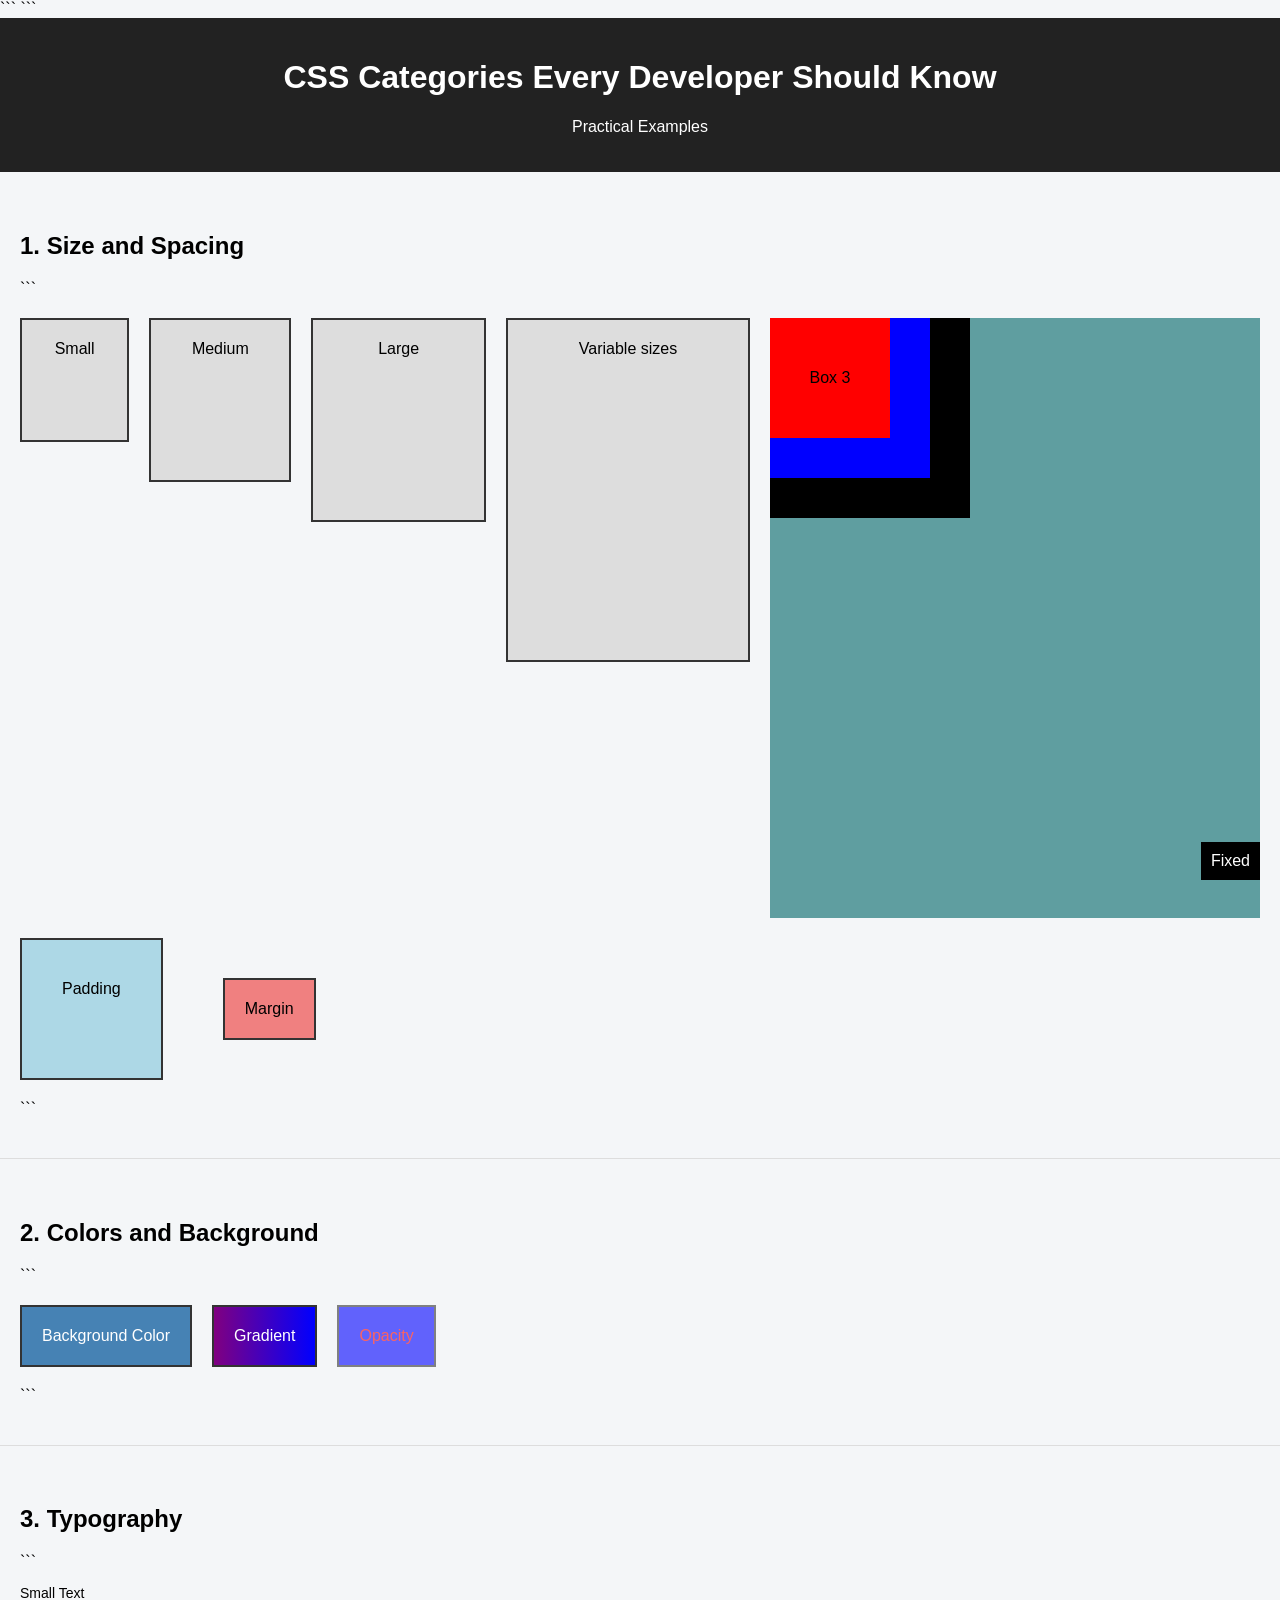
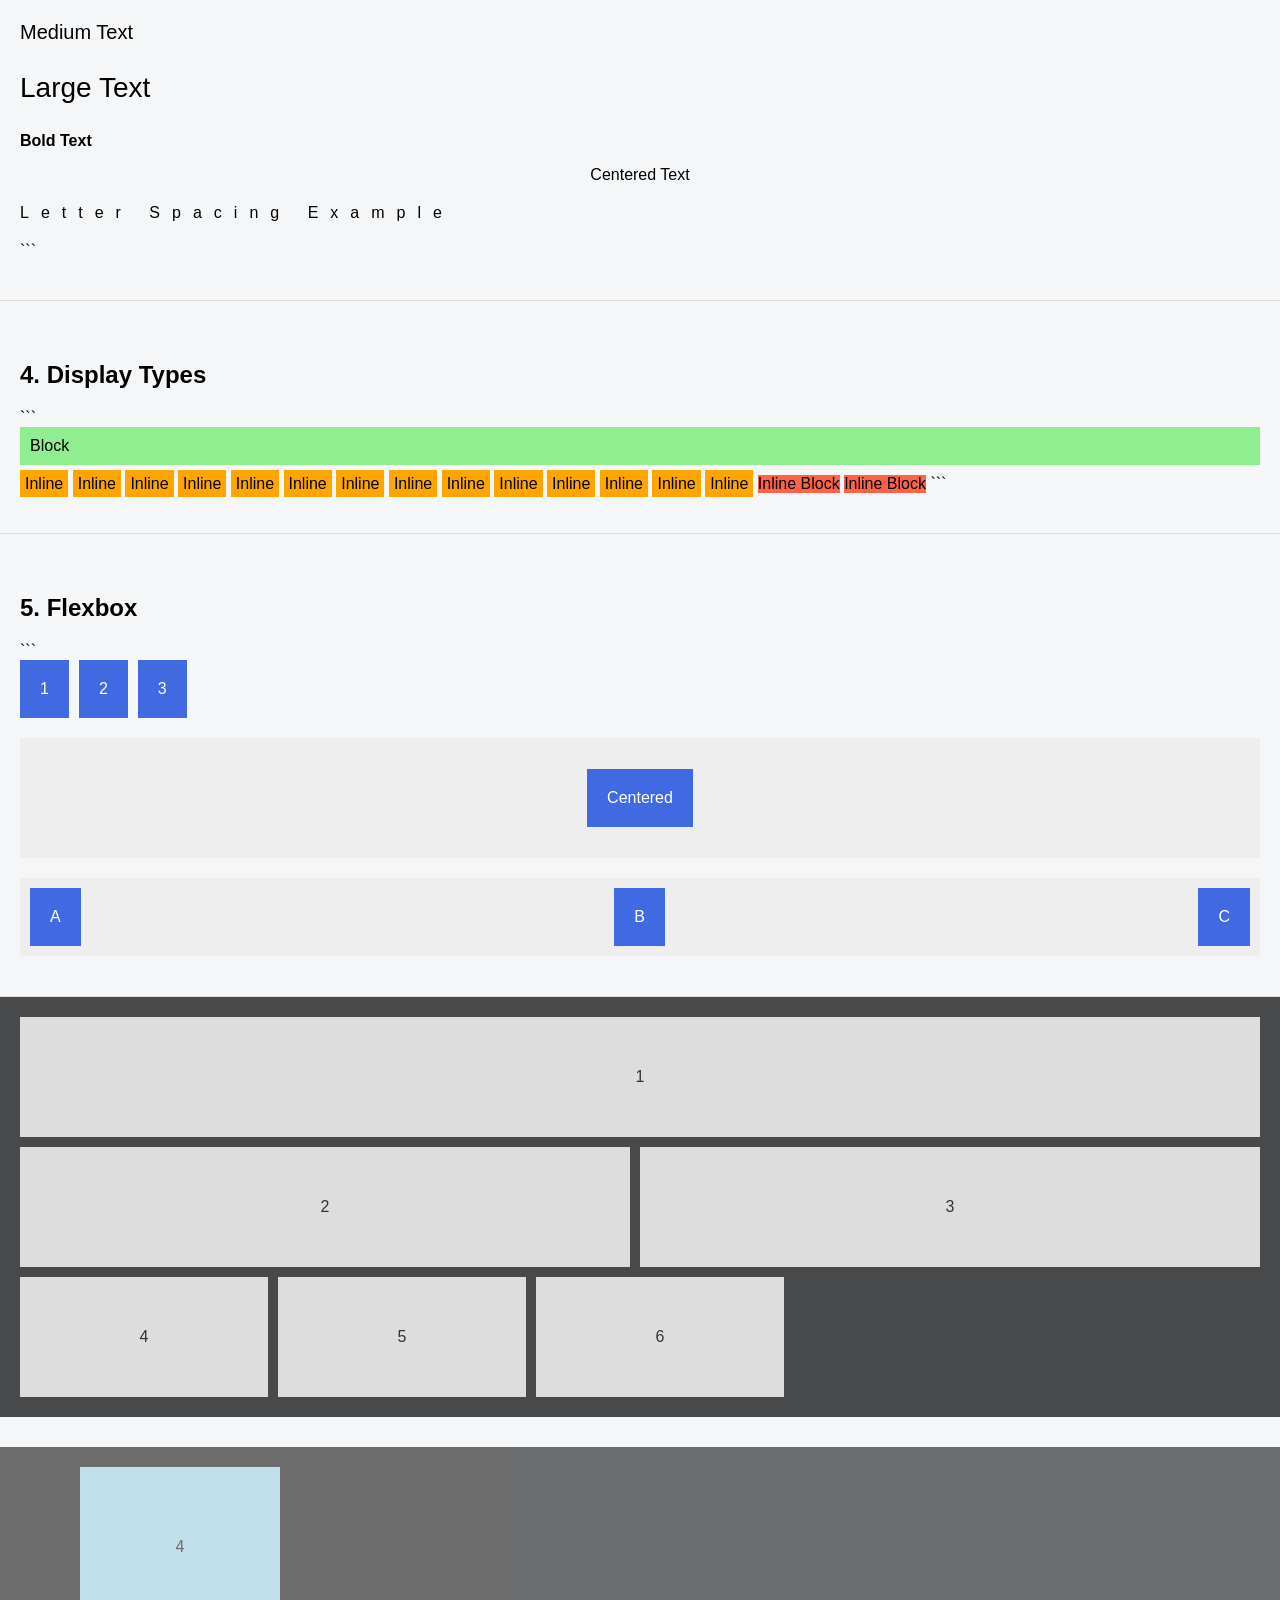
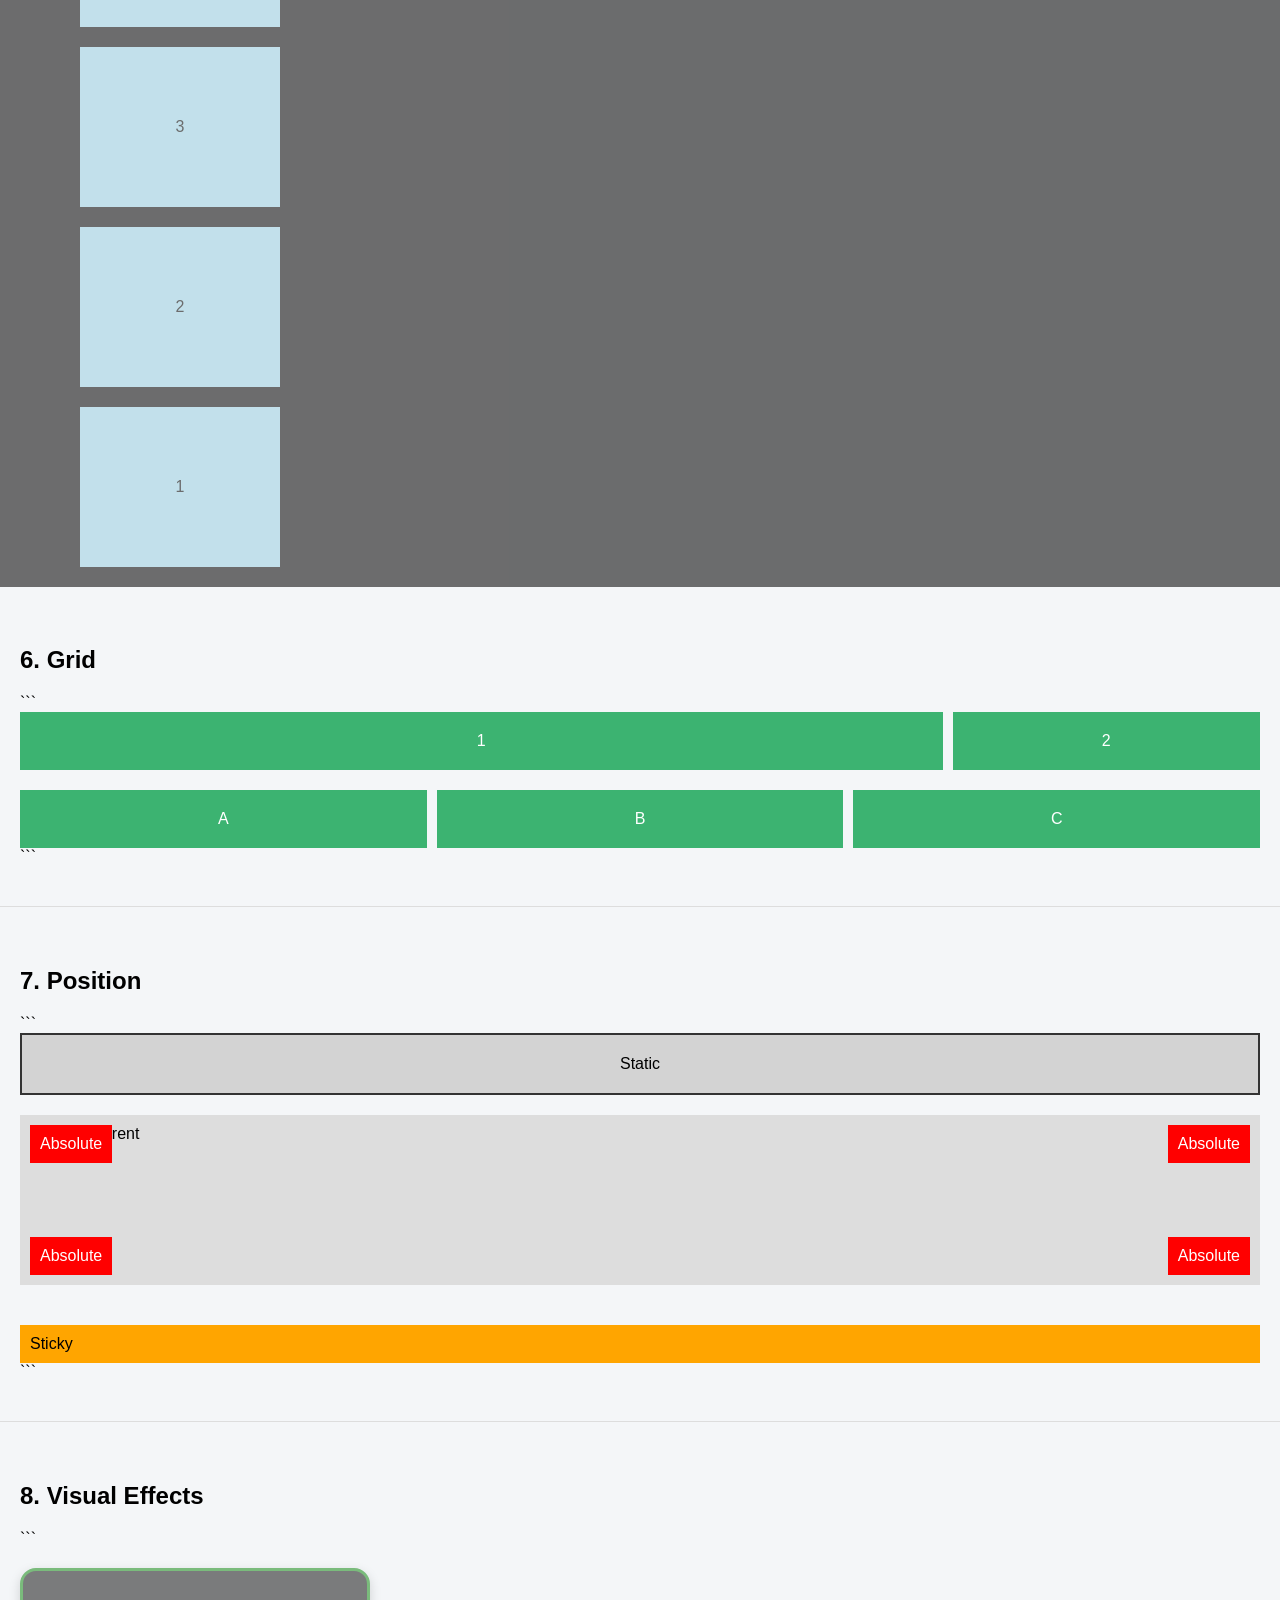
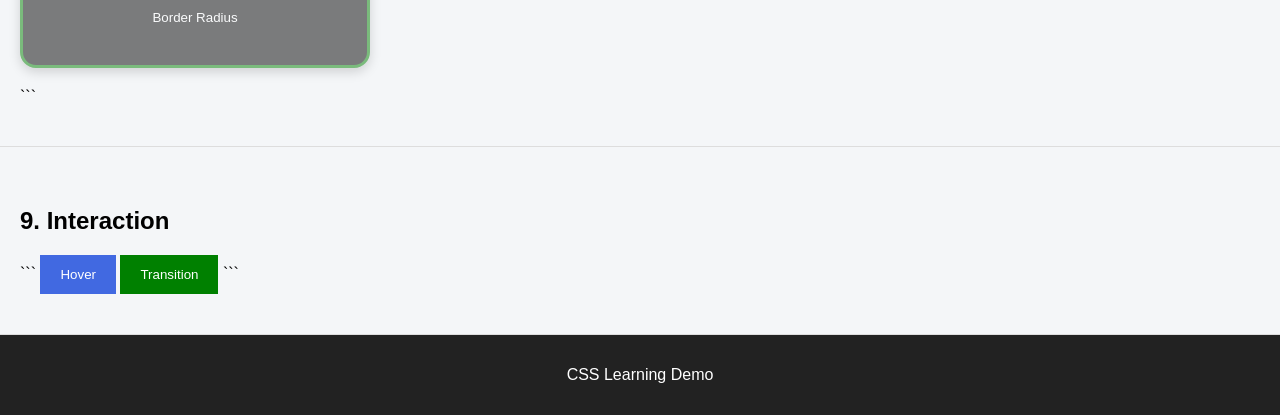
<file: css_lesson/css-categories/categories.html>
<!doctype html>

<html lang="en">
  <head>
    <meta charset="UTF-8" />
    <meta name="viewport" content="width=device-width, initial-scale=1.0" />
    <title>CSS Categories Showcase</title>

    ```
    <link rel="stylesheet" href="categories.css" />
    ```
  </head>

  <body>
    <header class="header">
      <h1 class="main-title">CSS Categories Every Developer Should Know</h1>
      <p class="subtitle">Practical Examples</p>
    </header>

    <!-- ================= SIZE & SPACING ================= -->

    <section class="section">
      <h2>1. Size and Spacing</h2>

      ```
      <div class="demo-row">
        <div class="box size-small">Small</div>
        <div class="box size-medium">Medium</div>
        <div class="box size-large">Large</div>
        <div class="box variable-sizes">Variable sizes</div>
        <div class="container-box">
          <div class="mini-box">Box 1</div>
          <div class="mini-box">Box 2</div>
          <div class="mini-box">Box 3</div>
        </div>
      </div>

      <div class="demo-row">
        <div class="box padding-example">Padding</div>
        <div class="box margin-example">Margin</div>
      </div>
      ```
    </section>

    <!-- ================= COLORS & BACKGROUND ================= -->

    <section class="section">
      <h2>2. Colors and Background</h2>

      ```
      <div class="demo-row">
        <div class="box bg-color">Background Color</div>
        <div class="box bg-gradient">Gradient</div>
        <div class="box opacity-box">Opacity</div>
      </div>
      ```
    </section>

    <!-- ================= TYPOGRAPHY ================= -->

    <section class="section">
      <h2>3. Typography</h2>

      ```
      <p class="font-small">Small Text</p>
      <p class="font-medium">Medium Text</p>
      <p class="font-large">Large Text</p>

      <p class="text-bold">Bold Text</p>
      <p class="text-center">Centered Text</p>
      <p class="text-spacing">Letter Spacing Example</p>
      ```
    </section>

    <!-- ================= DISPLAY ================= -->

    <section class="section">
      <h2>4. Display Types</h2>

      ```
      <div class="display-block">Block</div>
      <span class="display-inline">Inline</span>
      <span class="display-inline">Inline</span>
      <span class="display-inline">Inline</span>
      <span class="display-inline">Inline</span>
      <span class="display-inline">Inline</span>
      <span class="display-inline">Inline</span>
      <span class="display-inline">Inline</span>
      <span class="display-inline">Inline</span>
      <span class="display-inline">Inline</span>
      <span class="display-inline">Inline</span>
      <span class="display-inline">Inline</span>
      <span class="display-inline">Inline</span>
      <span class="display-inline">Inline</span>
      <span class="display-inline">Inline</span>

      <div class="display-inline-block">Inline Block</div>
      <div class="display-inline-block">Inline Block</div>
      ```
    </section>

    <!-- ================= FLEXBOX ================= -->

    <section class="section">
      <h2>5. Flexbox</h2>

      ```
      <div class="flex-row">
        <div class="flex-item">1</div>
        <div class="flex-item">2</div>
        <div class="flex-item">3</div>
      </div>

      <div class="flex-center">
        <div class="flex-item">Centered</div>
      </div>

      <div class="flex-space">
        <div class="flex-item">A</div>
        <div class="flex-item">B</div>
        <div class="flex-item">C</div>
      </div>
    </section>

    <div class="five-column-flex">
      <div class="flex-box">1</div>
      <div class="flex-box">2</div>
      <div class="flex-box">3</div>
      <div class="flex-box">4</div>
      <div class="flex-box">5</div>
      <div class="flex-box">6</div>
    </div>

    <div class="flex-justify-between">
      <div class="flex-between">1</div>
      <div class="flex-between">2</div>
      <div class="flex-between">3</div>
      <div class="flex-between">4</div>
    </div>

    <!-- ================= GRID ================= -->

    <section class="section">
      <h2>6. Grid</h2>

      ```
      <div class="grid-2">
        <div class="grid-item">1</div>
        <div class="grid-item">2</div>
      </div>

      <div class="grid-3">
        <div class="grid-item">A</div>
        <div class="grid-item">B</div>
        <div class="grid-item">C</div>
      </div>
      ```
    </section>

    <!-- ================= POSITION ================= -->

    <section class="section">
      <h2>7. Position</h2>

      ```
      <div class="position-static box">Static</div>

      <div class="relative-parent">
        Relative Parent
        <div class="absolute-child">Absolute</div>
        <div class="absolute-child">Absolute</div>
        <div class="absolute-child">Absolute</div>
        <div class="absolute-child">Absolute</div>
      </div>

      <div class="fixed-box">Fixed</div>

      <div class="sticky-box">Sticky</div>
      ```
    </section>

    <!-- ================= EFFECTS ================= -->

    <section class="section">
      <h2>8. Visual Effects</h2>

      ```
      <button class="box radius-box shadow-box">Border Radius</button>
      <!-- <div class="box shadow-box">Shadow</div>
      <div class="box transform-box">Transform</div> -->
      ```
    </section>

    <!-- ================= INTERACTION ================= -->

    <section class="section">
      <h2>9. Interaction</h2>

      ```
      <button class="btn-hover">Hover</button>
      <button class="btn-transition">Transition</button>
      ```
    </section>

    <footer class="footer">
      <p>CSS Learning Demo</p>
    </footer>
  </body>
</html>
</file>
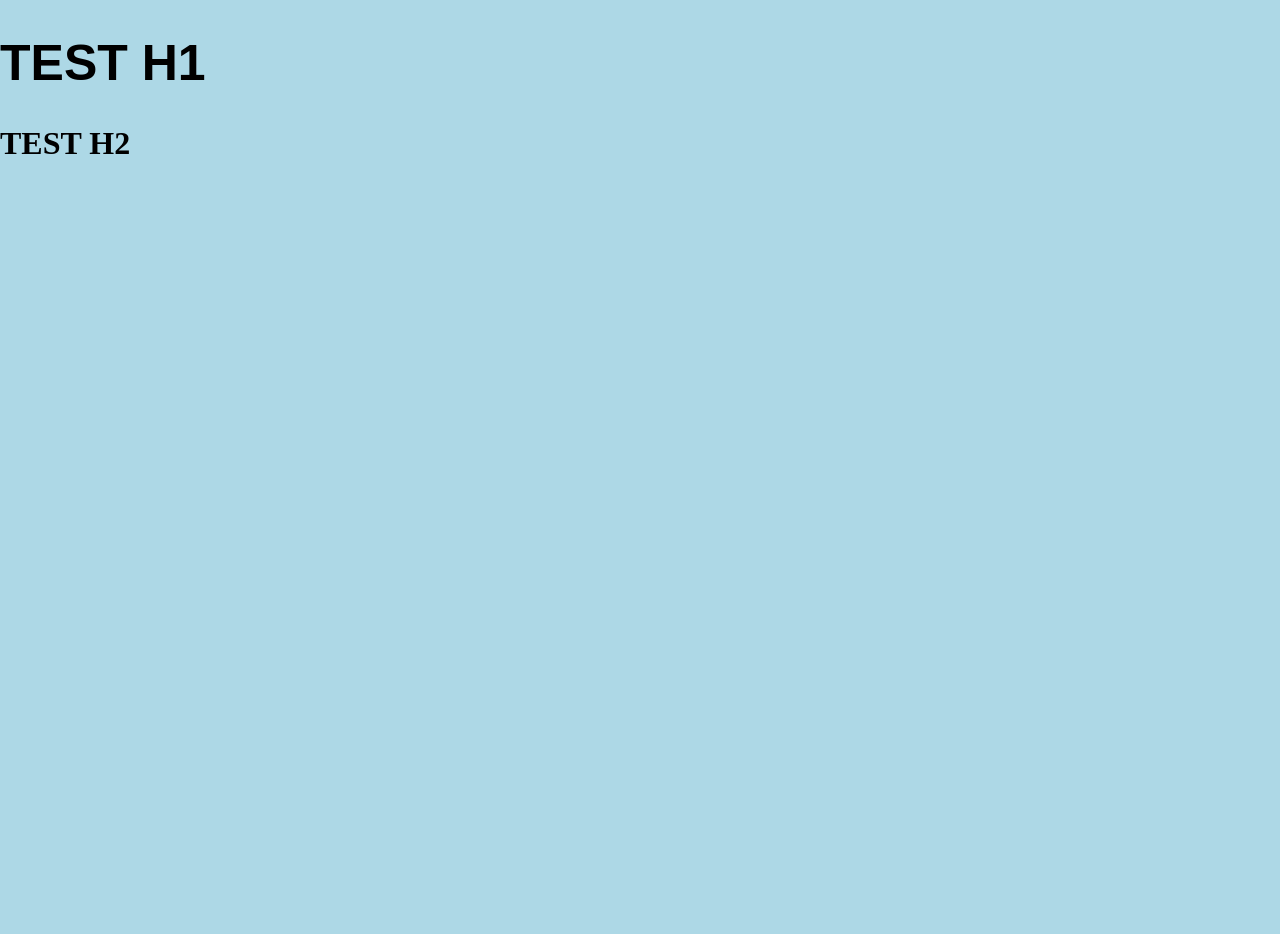
<file: css_lesson/css-external/external.html>
<!doctype html>
<html lang="en">
  <head>
    <meta charset="UTF-8" />
    <meta name="viewport" content="width=device-width, initial-scale=1.0" />
    <title>Document</title>

    <link rel="stylesheet" href="global.css" />
    <link rel="stylesheet" href="typography.css" />
    <link rel="stylesheet" href="fonts.css" />
  </head>
  <body>
    <h1 class="main-font">TEST H1</h1>

    <h2>TEST H2</h2>
  </body>
</html>
</file>
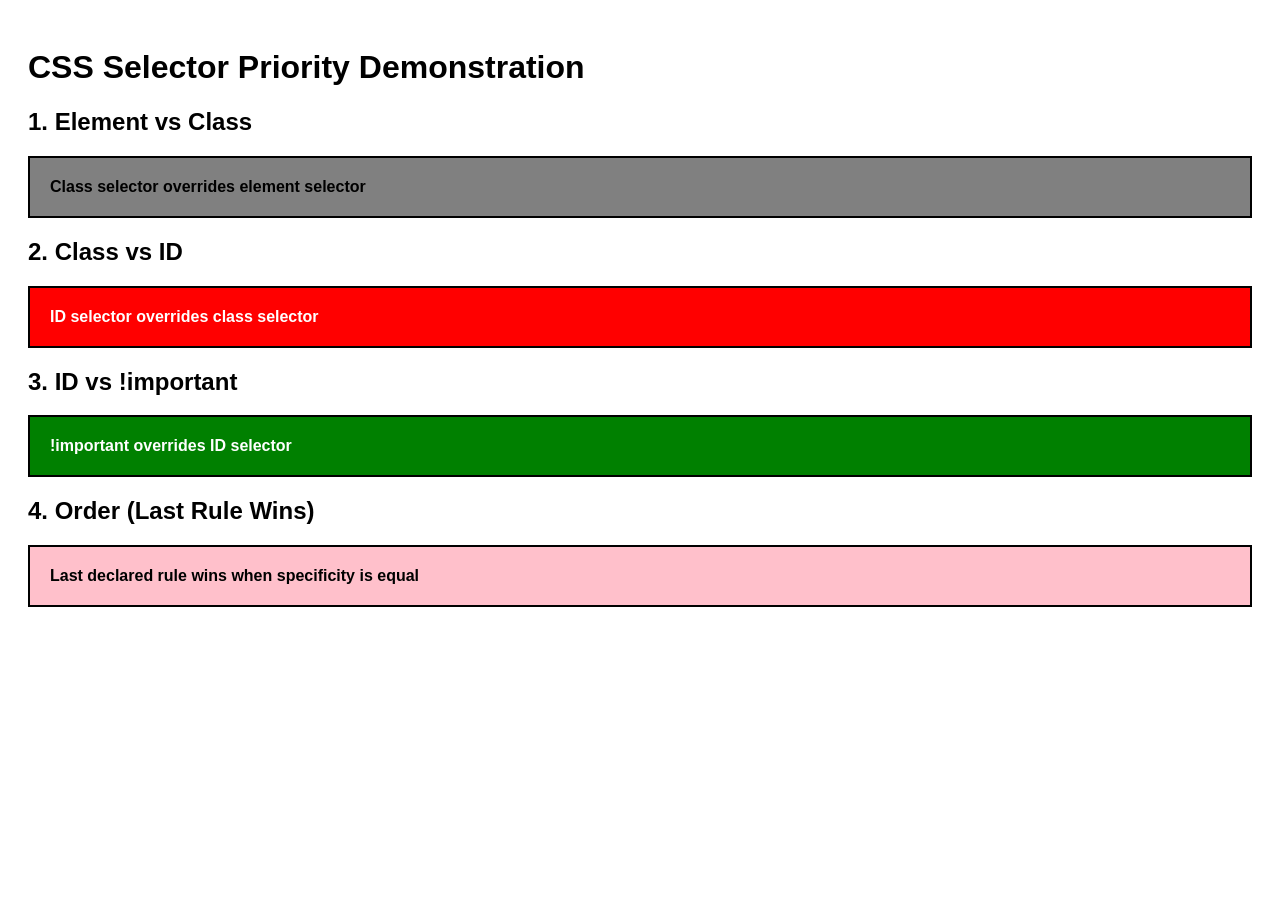
<file: css_lesson/css-priorities/priorities.html>
<!DOCTYPE html>
<html lang="en">
<head>
    <meta charset="UTF-8">
    <meta name="viewport" content="width=device-width, initial-scale=1.0">
    <title>CSS Selector Priority</title>

    <link rel="stylesheet" href="priorities.css">
</head>

<body>

    <h1>CSS Selector Priority Demonstration</h1>


    <!-- ================= ELEMENT VS CLASS ================= -->

    <section>
        <h2>1. Element vs Class</h2>

        <div class="box element-class-demo">
            Class selector overrides element selector
        </div>
    </section>



    <!-- ================= CLASS VS ID ================= -->

    <section>
        <h2>2. Class vs ID</h2>

        <div id="id-demo" class="box class-demo">
            ID selector overrides class selector
        </div>
    </section>



    <!-- ================= ID VS IMPORTANT ================= -->

    <section>
        <h2>3. ID vs !important</h2>

        <div id="important-demo" class="box important-class">
            !important overrides ID selector
        </div>
    </section>



    <!-- ================= ORDER ================= -->

    <section>
        <h2>4. Order (Last Rule Wins)</h2>

        <div class="box order-demo">
            Last declared rule wins when specificity is equal
        </div>
    </section>



</body>
</html>
</file>
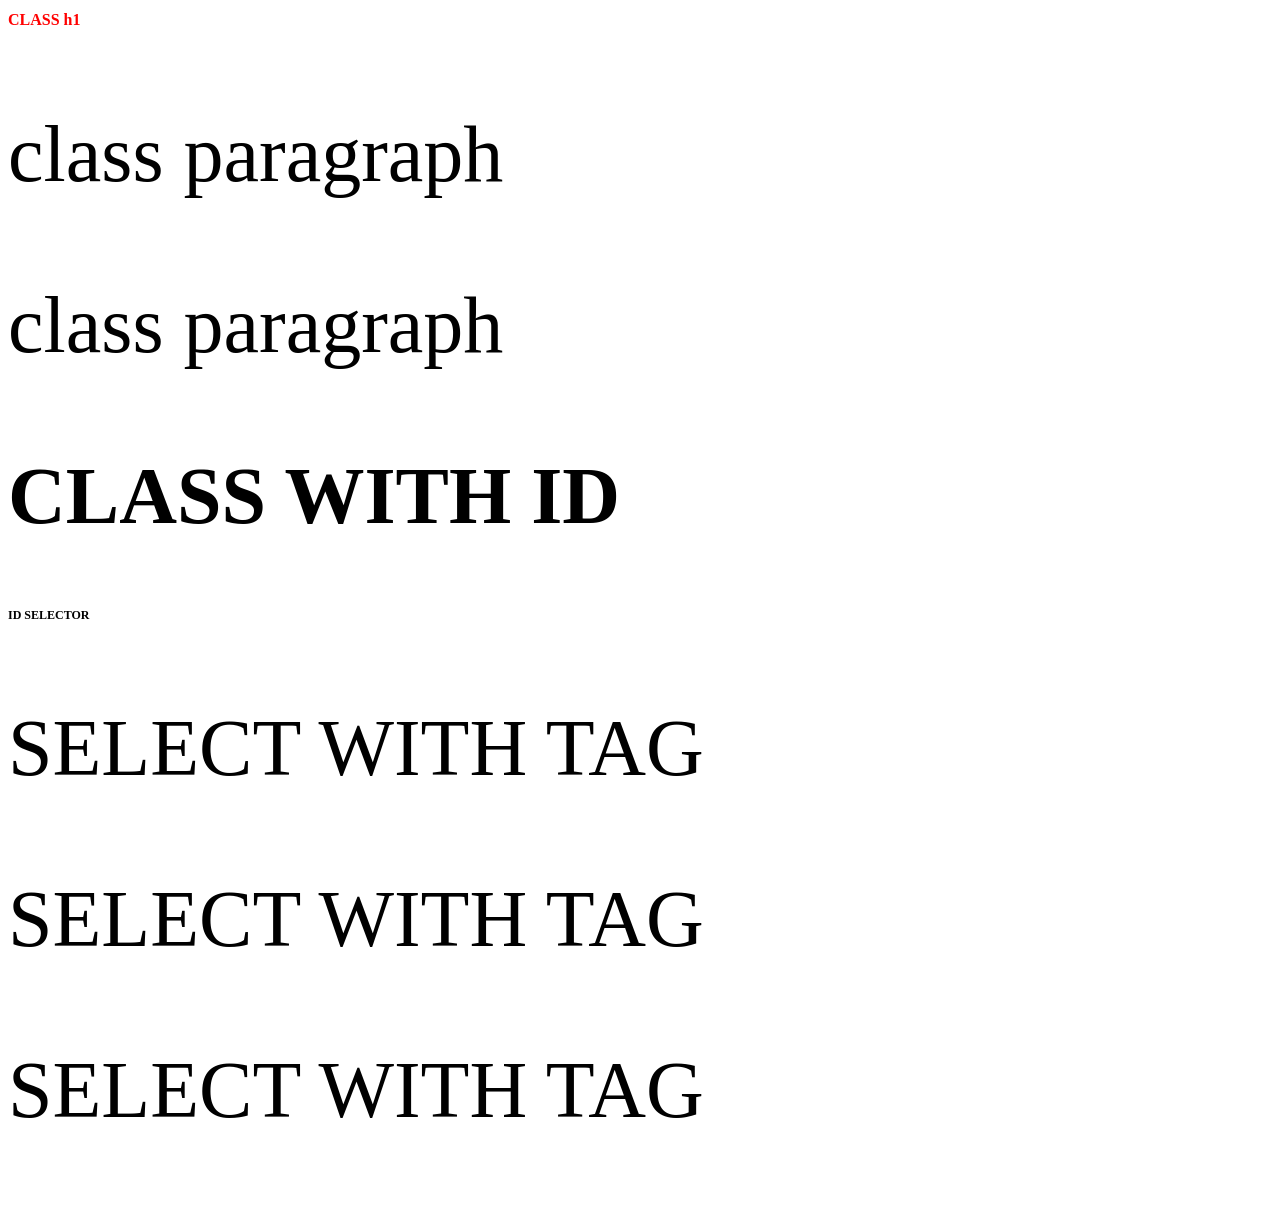
<file: css_lesson/css-selectors/selectors.html>
<!doctype html>
<html lang="en">
  <head>
    <meta charset="UTF-8" />
    <meta name="viewport" content="width=device-width, initial-scale=1.0" />
    <title>Document</title>

    <link rel="stylesheet" href="selectors.css" />
  </head>
  <body>
    <!-- ================= CLASS SELECTOR ================= -->
    <h1 class="class-selector">CLASS h1</h1>
    <p class="typography-main-p">class paragraph</p>
    <p class="typography-secondary-p">class paragraph</p>
    <h2 class="id-selector">CLASS WITH ID</h2>

    <!-- ================= ID SELECTOR ================= -->
    <h2 id="id-selector">ID SELECTOR</h2>

    <!-- ================= TAG SELECTOR ================= -->
    <p>SELECT WITH TAG</p>
    <p>SELECT WITH TAG</p>
    <p>SELECT WITH TAG</p>

    <!-- ================= ATTRIBUTE SELECTOR ================= -->
    <h1 title="title-selector"></h1>
  </body>
</html>
</file>
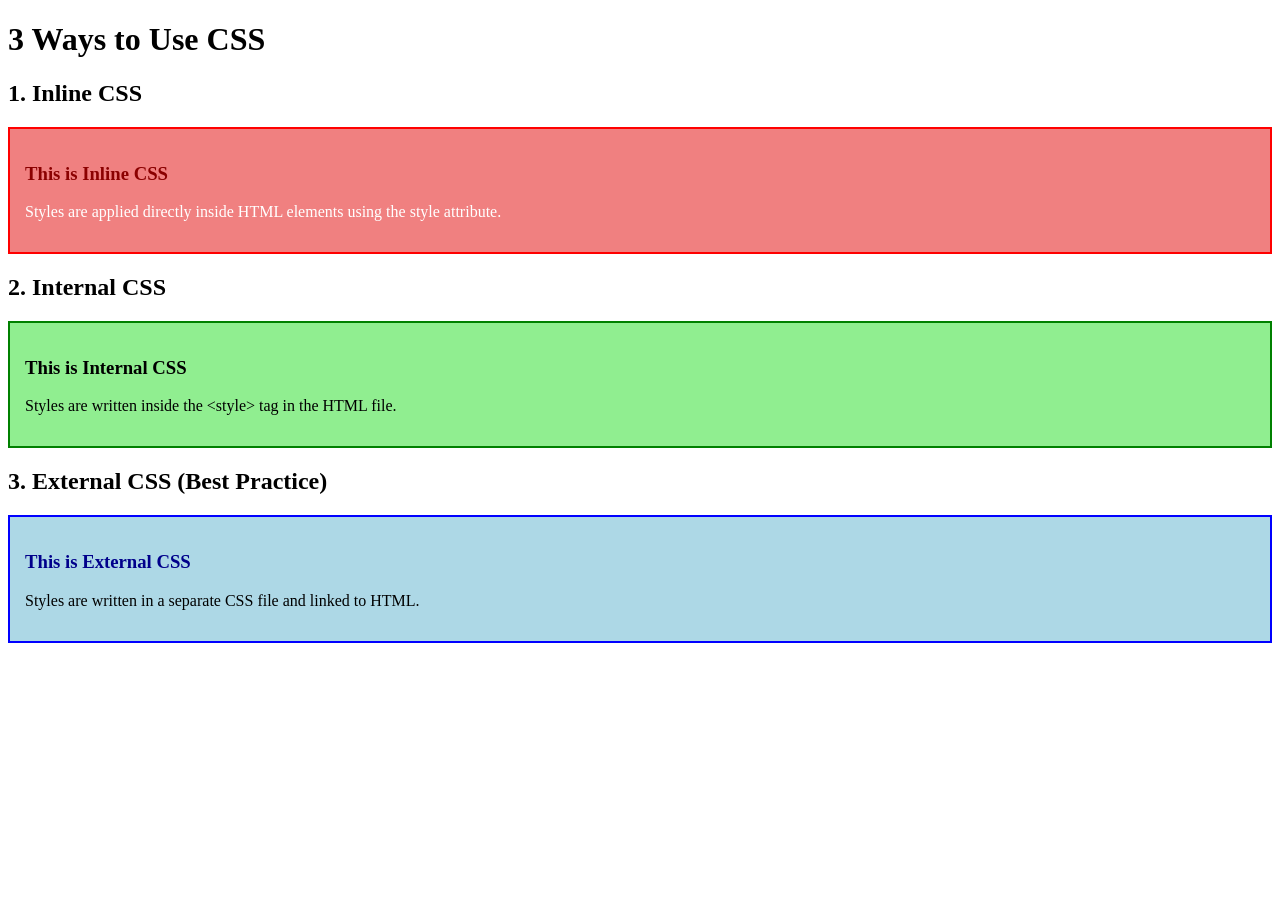
<file: css_lesson/css-types/css-types.html>
<!doctype html>
<html lang="en">
  <head>
    <meta charset="UTF-8" />
    <meta name="viewport" content="width=device-width, initial-scale=1.0" />
    <title>3 Ways to Use CSS</title>

    <!-- ================= INTERNAL CSS ================= -->
    <style>
      .internal-box {
        background-color: lightgreen;
        padding: 15px;
        margin: 10px 0;
        border: 2px solid green;
      }

      .title {
        color: green;
      }
    </style>

    <!-- ================= EXTERNAL CSS ================= -->
    <link rel="stylesheet" href="css-types.css" />
  </head>

  <body>
    <h1>3 Ways to Use CSS</h1>

    <!-- ================= INLINE CSS ================= -->
    <section>
      <h2>1. Inline CSS</h2>

      <div
        style="
          background-color: lightcoral;
          padding: 15px;
          border: 2px solid red;
        "
      >
        <h3 style="color: darkred">This is Inline CSS</h3>
        <p style="color: white">
          Styles are applied directly inside HTML elements using the style
          attribute.
        </p>
      </div>
    </section>

    <!-- ================= INTERNAL CSS ================= -->
    <section>
      <h2>2. Internal CSS</h2>

      <div class="internal-box">
        <h3 class="internal-title">This is Internal CSS</h3>
        <p>Styles are written inside the &lt;style&gt; tag in the HTML file.</p>
      </div>
    </section>

    <!-- ================= EXTERNAL CSS ================= -->
    <section>
      <h2>3. External CSS (Best Practice)</h2>

      <div class="external-box">
        <h3 class="external-title">This is External CSS</h3>
        <p>Styles are written in a separate CSS file and linked to HTML.</p>
      </div>
    </section>
  </body>
</html>
</file>
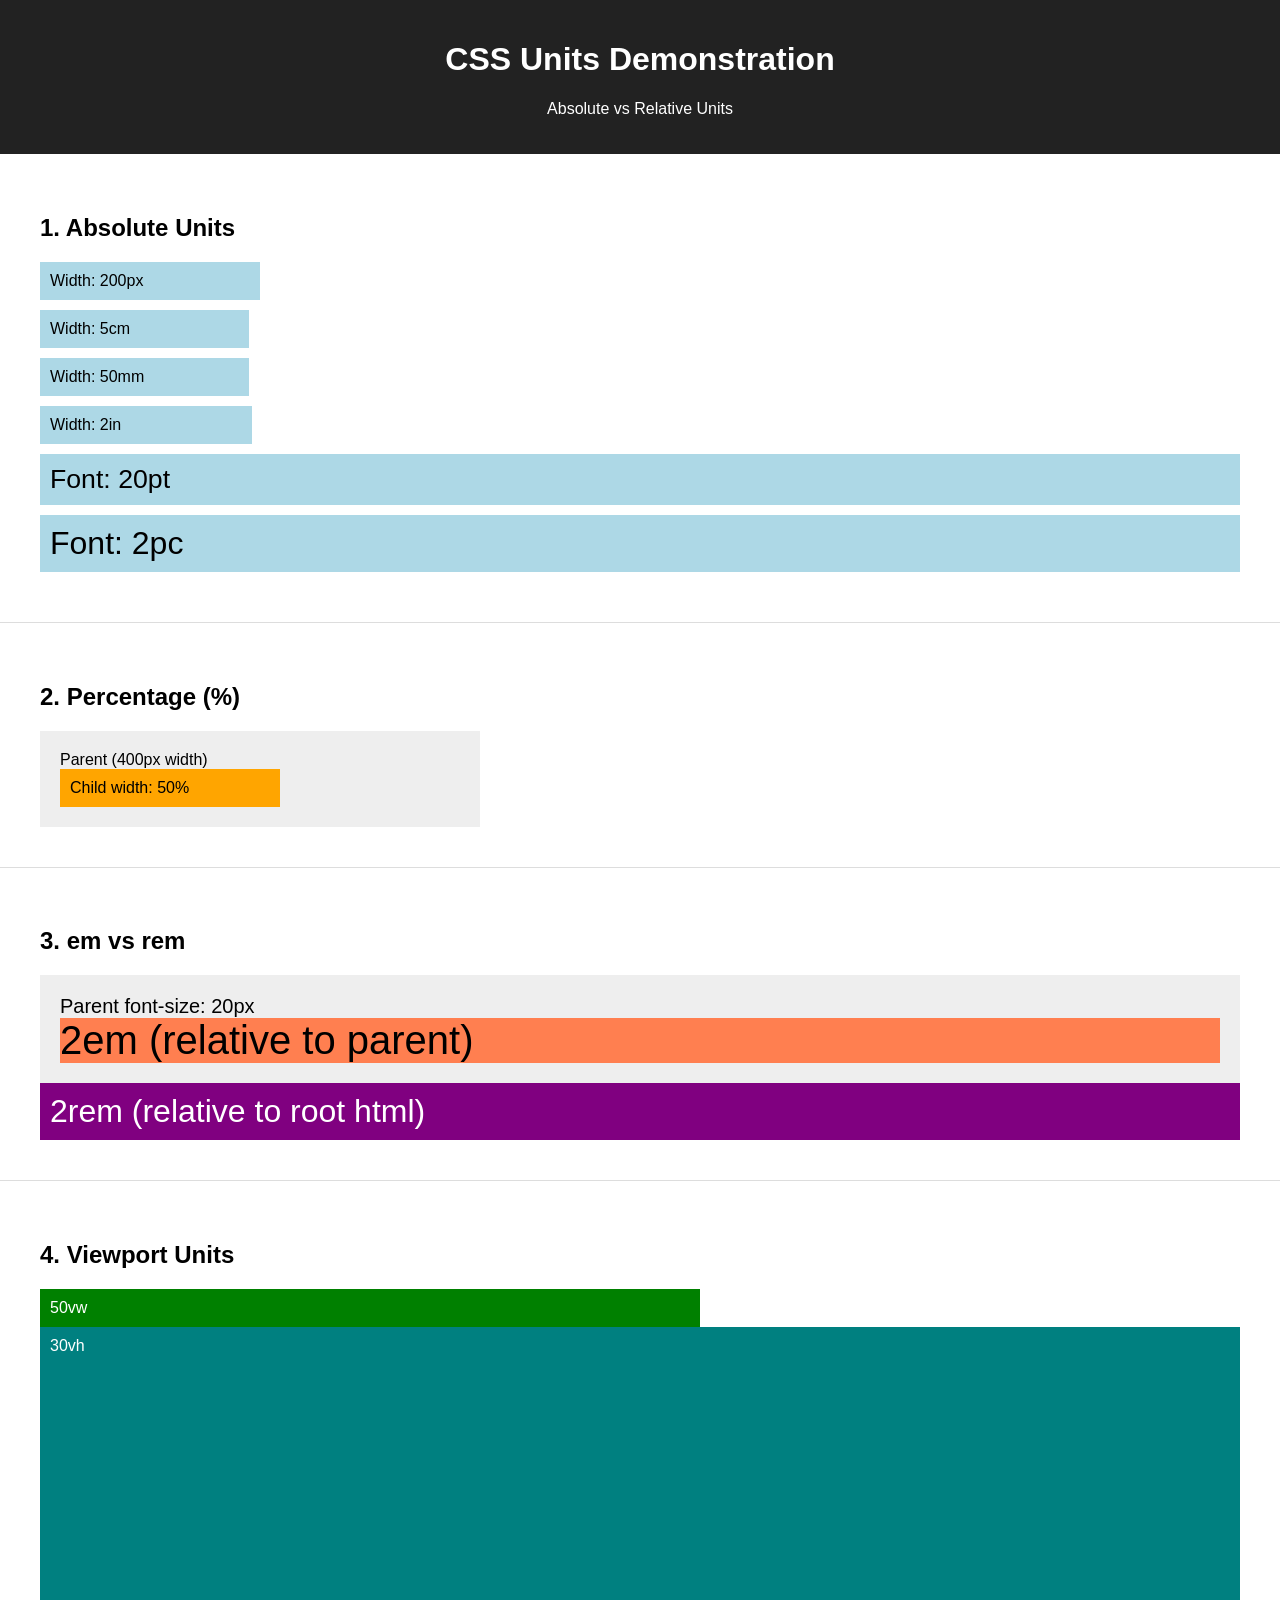
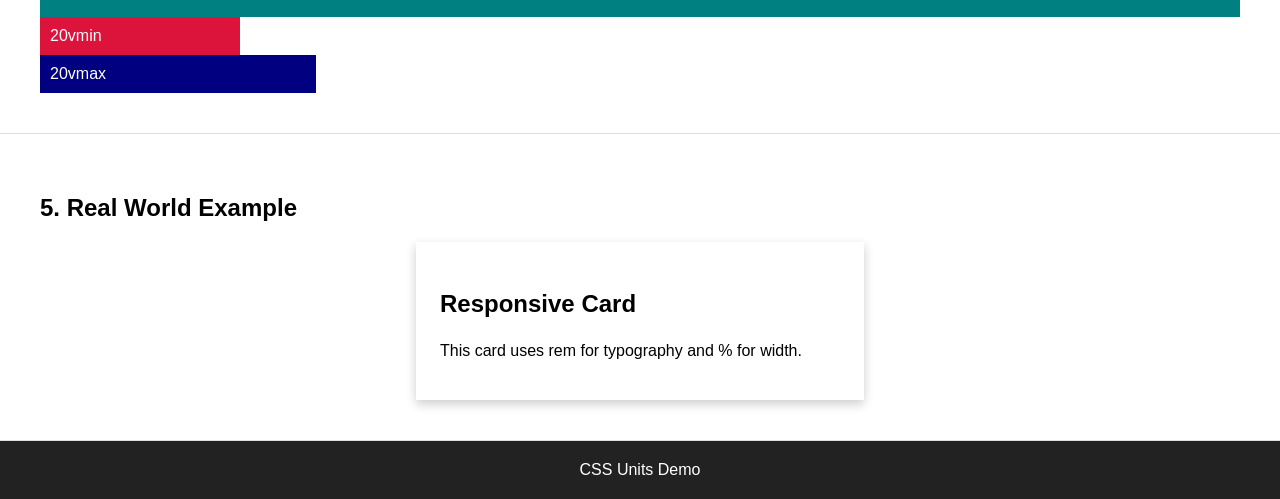
<file: css_lesson/css-units/units.html>
<!DOCTYPE html>
<html lang="en">

<head>
    <meta charset="UTF-8">
    <meta name="viewport" content="width=device-width, initial-scale=1.0">
    <title>CSS Units Demonstration</title>

    <!-- External CSS -->
    <link rel="stylesheet" href="units.css">
</head>

<body>

<header class="header">
    <h1>CSS Units Demonstration</h1>
    <p>Absolute vs Relative Units</p>
</header>


<!-- ================= ABSOLUTE UNITS ================= -->

<section class="section">
    <h2>1. Absolute Units</h2>

    <div class="box px-box">Width: 200px</div>
    <div class="box cm-box">Width: 5cm</div>
    <div class="box mm-box">Width: 50mm</div>
    <div class="box inch-box">Width: 2in</div>
    <div class="box pt-box">Font: 20pt</div>
    <div class="box pc-box">Font: 2pc</div>
</section>



<!-- ================= PERCENTAGE ================= -->

<section class="section">
    <h2>2. Percentage (%)</h2>

    <div class="parent">
        Parent (400px width)

        <div class="child-percent">
            Child width: 50%
        </div>
    </div>
</section>



<!-- ================= EM vs REM ================= -->

<section class="section">
    <h2>3. em vs rem</h2>

    <div class="em-parent">
        Parent font-size: 20px

        <div class="em-child">
            2em (relative to parent)
        </div>
    </div>

    <div class="rem-box">
        2rem (relative to root html)
    </div>
</section>



<!-- ================= VIEWPORT UNITS ================= -->

<section class="section">
    <h2>4. Viewport Units</h2>

    <div class="vw-box">50vw</div>
    <div class="vh-box">30vh</div>
    <div class="vmin-box">20vmin</div>
    <div class="vmax-box">20vmax</div>
</section>



<!-- ================= PRACTICAL EXAMPLE ================= -->

<section class="section">
    <h2>5. Real World Example</h2>

    <div class="card">
        <h3>Responsive Card</h3>
        <p>
            This card uses rem for typography and % for width.
        </p>
    </div>
</section>



<footer class="footer">
    CSS Units Demo
</footer>

</body>
</html>
</file>
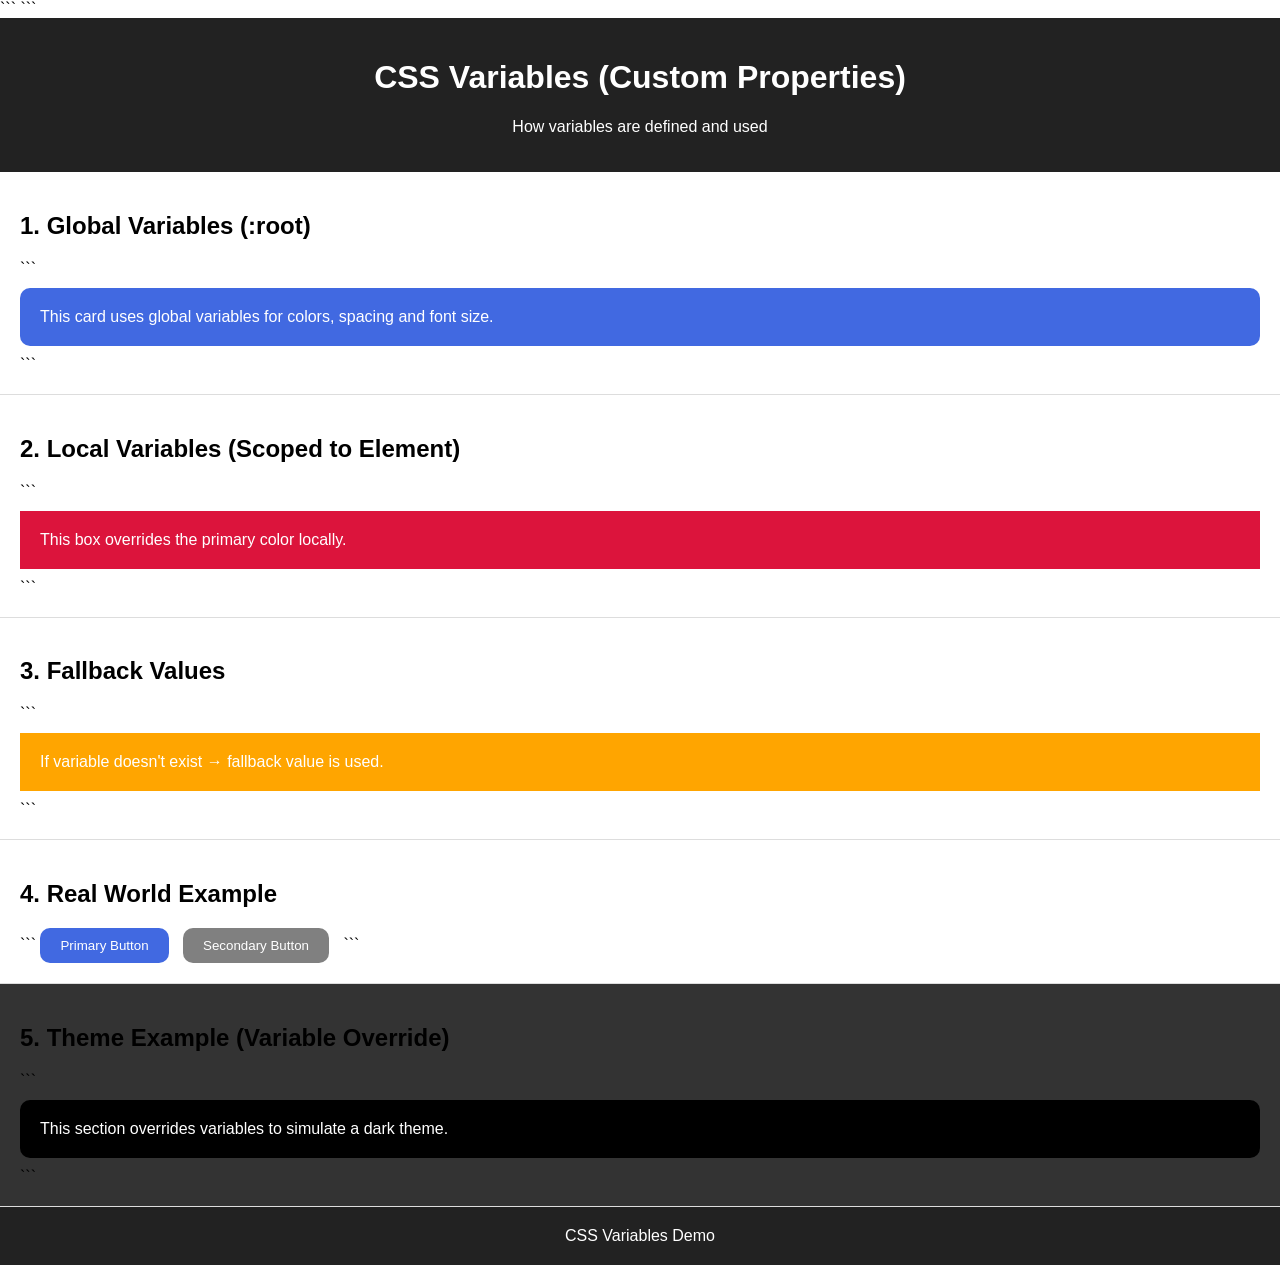
<file: css_lesson/css-variables/variables.html>
<!DOCTYPE html>

<html lang="en">

<head>
    <meta charset="UTF-8">
    <meta name="viewport" content="width=device-width, initial-scale=1.0">
    <title>CSS Variables Demo</title>

```
<link rel="stylesheet" href="variables.css">
```

</head>

<body>

<header class="header">
    <h1>CSS Variables (Custom Properties)</h1>
    <p>How variables are defined and used</p>
</header>

<!-- ================= GLOBAL VARIABLES ================= -->

<section class="section">
    <h2>1. Global Variables (:root)</h2>

```
<div class="card">
    This card uses global variables for colors, spacing and font size.
</div>
```

</section>

<!-- ================= LOCAL VARIABLES ================= -->

<section class="section">
    <h2>2. Local Variables (Scoped to Element)</h2>

```
<div class="box local-scope">
    This box overrides the primary color locally.
</div>
```

</section>

<!-- ================= FALLBACK VALUES ================= -->

<section class="section">
    <h2>3. Fallback Values</h2>

```
<div class="box fallback-example">
    If variable doesn't exist → fallback value is used.
</div>
```

</section>

<!-- ================= REAL WORLD BUTTON ================= -->

<section class="section">
    <h2>4. Real World Example</h2>

```
<button class="btn">Primary Button</button>
<button class="btn secondary">Secondary Button</button>
```

</section>

<!-- ================= THEME SWITCH EXAMPLE ================= -->

<section class="section dark-theme">
    <h2>5. Theme Example (Variable Override)</h2>

```
<div class="card">
    This section overrides variables to simulate a dark theme.
</div>
```

</section>

<footer class="footer">
    CSS Variables Demo
</footer>

</body>
</html>
</file>
<file: css_lesson/css-categories/categories.css>
/* ===============================
   GLOBAL STYLES
================================= */

body {
    margin: 0;
    font-family: Arial, Helvetica, sans-serif;
    background-color: #f4f6f8;
    box-sizing: border-box;
}

.header {
    background: #222;
    color: white;
    padding: 20px;
    text-align: center;
}

.footer {
    background: #222;
    color: white;
    padding: 15px;
    text-align: center;
}

.section {
    padding: 40px 20px;
    border-bottom: 1px solid #ddd;
}

.demo-row {
    display: flex;
    gap: 20px;
    margin: 20px 0;
}

.box {
    background: #ddd;
    padding: 20px;
    border: 2px solid #333;
    text-align: center;
}



/* ===============================
   1. SIZE & SPACING
================================= */

.size-small {
    width: 80px;
    height: 80px;
}

.size-medium {
    width: 120px;
    height: 120px;
}

.size-large {
    width: 160px;
    height: 160px;
}

.padding-example {
    padding: 40px;
    background-color: lightblue;
}

.margin-example {
    margin: 40px;
    background-color: lightcoral;
}

.variable-sizes {
    width: 400px;
    max-width: 200px;
    height: 500px;
    max-height: 300px;
}

.container-box {
    width: 600px;
    height: 600px;
    background-color: cadetblue;
    position: relative;
}

.mini-box {
    position: absolute;
    top: 0;
    left: 0;
    display: flex;
    justify-content: center;
    align-items: center;
}

.mini-box:nth-of-type(3) {
    width: 120px;
    height: 120px;
    background-color: red;
}

.mini-box:nth-of-type(2) {
    width: 160px;
    height: 160px;
    background-color: blue;
}

.mini-box:nth-of-type(1) {
    width: 200px;
    height: 200px;
    background-color: black;
}

/* ===============================
   2. COLORS & BACKGROUND
================================= */

.bg-color {
    background-color: steelblue;
    color: white;
}

.bg-gradient {
    background: linear-gradient(90deg, purple, blue);
    color: white;
}

.opacity-box {
    background-color: blue;
    color: red;
    opacity: 0.6;
}



/* ===============================
   3. TYPOGRAPHY
================================= */

.font-small {
    font-size: 14px;
}

.font-medium {
    font-size: 20px;
}

.font-large {
    font-size: 28px;
}

.text-bold {
    font-weight: bold;
}

.text-center {
    text-align: center;
}

.text-spacing {
    letter-spacing: 12px;
    line-height: 1.6;
    font-family: 'Lucida Sans', 'Lucida Sans Regular', 'Lucida Grande', 'Lucida Sans Unicode', Geneva, Verdana, sans-serif;
}



/* ===============================
   4. DISPLAY
================================= */

.display-block {
    display: block;
    background: lightgreen;
    margin-bottom: 10px;
    padding: 10px;
}

.display-inline {
    display: inline;
    background: orange;
    padding: 5px;
}

.display-inline-block {
    display: inline-block;
    background: tomato;
}



/* ===============================
   5. FLEXBOX
================================= */

.flex-row {
    display: flex;
    gap: 10px;
    margin-bottom: 20px;
}

.flex-center {
    display: flex;
    justify-content: center;
    align-items: center;
    height: 120px;
    background: #eee;
    margin-bottom: 20px;
}

.flex-space {
    display: flex;
    justify-content: space-between;
    background: #eee;
    padding: 10px;
}

.flex-item {
    background: royalblue;
    color: white;
    padding: 20px;
}

.five-column-flex {
    background: rgba(0,0,0,0.7);
    width: 100%;
    height: auto;
    padding: 20px;
    display: flex;
    justify-content: flex-start;
    box-sizing: border-box;
    align-items: center;
    flex-wrap: wrap;
    gap: 10px;
    margin-bottom: 30px;
}

.flex-box {
    width: 120px;
    height: 120px;
    background-color: #ddd;
    color: #333;
    display: flex;
    justify-content: center;
    align-items: center;
}

.flex-box:nth-of-type(1) {
    width: 100%;
}

.flex-box:nth-of-type(2) {
    width: calc(50% - 10px);
}

.flex-box:nth-of-type(3) {
    width: 50%;
}

.flex-box:nth-of-type(4), .flex-box:nth-of-type(5), .flex-box:nth-of-type(6)   {
    width: 20%;
}

.flex-justify-between {
    display: flex;
    flex-direction: column-reverse;
    justify-content: flex-start;
    gap: 20px;
    align-items: flex-start;
    background-color: #333;
    opacity: 0.7;
    padding: 20px 80px;
    box-sizing: border-box;
}

.flex-between {
    width: 200px;
    height: 160px;
    background-color: lightblue;
    color: #333;
    display: flex;
    justify-content: center;
    align-items: center;
}


/* ===============================
   6. GRID
================================= */

.grid-2 {
    display: grid;
    grid-template-columns: 3fr 1fr;
    gap: 10px;
    margin-bottom: 20px;
}

.grid-3 {
    display: grid;
    grid-template-columns: 1fr 1fr 1fr;
    gap: 10px;
}

.grid-item {
    background: mediumseagreen;
    color: white;
    padding: 20px;
    text-align: center;
}



/* ===============================
   7. POSITION
================================= */

.position-static {
    position: static;
    background: lightgray;
    margin-bottom: 20px;
}

.relative-parent {
    position: relative;
    height: 150px;
    background: #ddd;
    margin-bottom: 20px;
    padding: 10px;
}

.absolute-child {
    position: absolute;
    background: red;
    color: white;
    padding: 10px;
}

.absolute-child:nth-of-type(1) {
    top: 10px;
    right: 10px;
}

.absolute-child:nth-of-type(2) {
    top: 10px;
    left: 10px;
}

.absolute-child:nth-of-type(3) {
    bottom: 10px;
    right: 10px;
}

.absolute-child:nth-of-type(4) {
    bottom: 10px;
    left: 10px;
}

.fixed-box {
    position: fixed;
    bottom: 20px;
    right: 20px;
    background: black;
    color: white;
    padding: 10px;
}

.sticky-box {
    position: sticky;
    top: 0;
    background: orange;
    padding: 10px;
    margin-top: 40px;
}



/* ===============================
   8. VISUAL EFFECTS
================================= */

.radius-box {
    color:  white;
    background: rgb(0,0,0);
    opacity: 0.5;
    /* border-top: 3px solid #333;
    border-bottom: 3px solid yellow;
    border-right: 3px solid red;
    border-left: 3px dotted green */
    border: 3px solid green;
    border-radius: 16px;
    width: 350px;
    height: 100px;
    display: flex;
    justify-content: center;
    align-items: center;
    padding: 0;
    margin-top: 20px;
    margin-bottom: 20px;
    transition: all 0.5s ease;
}

.radius-box:active {
    background-color: blue;
}

.shadow-box {
    box-shadow: 0 4px 12px rgba(0,0,0,0.3);
    /* background: white; */
}

.transform-box {
    background: purple;
    color: white;
    transition: transform 0.3s ease;
}

.transform-box:hover {
    transform: scale(1.1) rotate(5deg);
}

/* ===============================
   9. INTERACTION
================================= */

.btn-hover {
    background: royalblue;
    color: white;
    padding: 12px 20px;
    border: none;
    cursor: pointer;
}

.btn-hover:hover {
    background: darkblue;
}

.btn-transition {
    background: green;
    color: white;
    padding: 12px 20px;
    border: none;
    transition: transform 0.3s ease;
    cursor: pointer;
}

.btn-transition:hover {
    transform: scale(1.1);
}
</file>
<file: css_lesson/css-external/global.css>
body {
    padding: 0;
    margin: 0;
    height: 100vh;
    width: 100vw;
    background-color: lightblue;
}
</file>
<file: css_lesson/css-external/typography.css>
h1 {
    font-size: 50px;
}

h2 {
    font-size: 32px;
}

.main-font {
    font-family: 'Segoe UI', Tahoma, Geneva, Verdana, sans-serif;
}
</file>
<file: css_lesson/css-external/fonts.css>
.main-font {
    font-family: Arial, Helvetica, sans-serif;
}
</file>
<file: css_lesson/css-priorities/priorities.css>
/* ===============================
   BASE
================================= */

body {
    font-family: Arial, sans-serif;
    padding: 20px;
}

.box {
    padding: 20px;
    margin: 15px 0;
    border: 2px solid black;
    font-weight: bold;
}



/* ===============================
   1. ELEMENT vs CLASS
   Class wins
================================= */

div.element-class-demo {
    background-color: gray;
}

.element-class-demo {
    background-color: lightblue;
}



/* ===============================
   2. CLASS vs ID
   ID wins
================================= */

.class-demo {
    background-color: orange;
}

#id-demo {
    background-color: red;
    color: white;
}



/* ===============================
   3. ID vs !important
   !important wins
================================= */

#important-demo {
    background-color: purple;
    color: white;
}

.important-class {
    background-color: green !important;
    color: white;
}



/* ===============================
   4. ORDER (same specificity)
   Last wins
================================= */

.order-demo {
    background-color: gray;
}

.order-demo {
    background-color: pink;
}
</file>
<file: css_lesson/css-selectors/selectors.css>
.class-selector {
    color: red;
    font-size: 16px;
}

#id-selector {
    font-size: 12px;
}

.id-selector {
    font-size: 80px;
}

p {
    font-size: 80px;
}
</file>
<file: css_lesson/css-types/css-types.css>
.external-box {
    background-color: lightblue;
    padding: 15px;
    margin: 10px 0;
    border: 2px solid blue;
}

.external-title {
    color: darkblue;
}

.border-green {
    border: 1px dotted green;
}
</file>
<file: css_lesson/css-units/units.css>
/* ===============================
   GLOBAL STYLES
================================= */

/* Root font size for rem demonstration */
html {
    font-size: 16px;
}

body {
    font-family: Arial, sans-serif;
    margin: 0;
}

.header,
.footer {
    background: #222;
    color: white;
    padding: 20px;
    text-align: center;
}

.section {
    padding: 40px;
    border-bottom: 1px solid #ddd;
}

.box {
    background: lightblue;
    margin: 10px 0;
    padding: 10px;
}



/* ===============================
   1. ABSOLUTE UNITS
   Fixed physical sizes
================================= */

.px-box {
    width: 200px; /* pixels */
}

.cm-box {
    width: 5cm; /* centimeters */
}

.mm-box {
    width: 50mm; /* millimeters */
}

.inch-box {
    width: 2in; /* inches */
}

.pt-box {
    font-size: 20pt; /* points */
}

.pc-box {
    font-size: 2pc; /* picas */
}



/* ===============================
   2. PERCENTAGE
   Relative to parent
================================= */

.parent {
    width: 400px;
    background: #eee;
    padding: 20px;
}

.child-percent {
    width: 50%; /* 50% of parent width */
    background: orange;
    padding: 10px;
}



/* ===============================
   3. EM vs REM
================================= */

.em-parent {
    font-size: 20px;
    background: #eee;
    padding: 20px;
}

.em-child {
    font-size: 2em; /* 2 × parent font size */
    background: coral;
}

.rem-box {
    font-size: 2rem; /* 2 × root html font size */
    background: purple;
    color: white;
    padding: 10px;
}



/* ===============================
   4. VIEWPORT UNITS
   Relative to screen size
================================= */

.vw-box {
    width: 50vw; /* 50% of viewport width */
    background: green;
    color: white;
    padding: 10px;
}

.vh-box {
    height: 30vh; /* 30% of viewport height */
    background: teal;
    color: white;
    padding: 10px;
}

.vmin-box {
    width: 20vmin;
    background: crimson;
    color: white;
    padding: 10px;
}

.vmax-box {
    width: 20vmax;
    background: navy;
    color: white;
    padding: 10px;
}



/* ===============================
   5. REAL WORLD EXAMPLE
================================= */

.card {
    width: 60%;          /* responsive width */
    max-width: 400px;    /* prevents too large */
    margin: auto;
    padding: 1.5rem;     /* scalable spacing */
    background: white;
    box-shadow: 0 4px 10px rgba(0,0,0,0.2);
}

.card h3 {
    font-size: 1.5rem;
}

.card p {
    font-size: 1rem;
}
</file>
<file: css_lesson/css-variables/variables.css>
/* ===============================
   GLOBAL VARIABLES
   Defined inside :root
================================= */

:root {
    --primary-color: royalblue;
    --secondary-color: gray;
    --text-color: white;

    --spacing: 20px;
    --border-radius: 10px;

    --font-size: 16px;
}



/* ===============================
   BASE STYLES
================================= */

body {
    margin: 0;
    font-family: Arial, sans-serif;
    font-size: var(--font-size);
}

.header,
.footer {
    background: #222;
    color: white;
    padding: var(--spacing);
    text-align: center;
}

.section {
    padding: var(--spacing);
    border-bottom: 1px solid #ddd;
}



/* ===============================
   USING VARIABLES
================================= */

.card {
    background: var(--primary-color);
    color: var(--text-color);
    padding: var(--spacing);
    border-radius: var(--border-radius);
    margin: 10px 0;
}

.box {
    background: var(--primary-color);
    color: var(--text-color);
    padding: var(--spacing);
    margin: 10px 0;
}



/* ===============================
   LOCAL VARIABLES (SCOPE)
================================= */

.local-scope {
    --primary-color: crimson; /* overrides only here */
}



/* ===============================
   FALLBACK VALUES
================================= */

.fallback-example {
    background: var(--unknown-color, orange);
}


/* ===============================
   REAL WORLD BUTTON
================================= */

.btn {
    background: var(--primary-color);
    color: var(--text-color);
    padding: 10px 20px;
    border: none;
    border-radius: var(--border-radius);
    cursor: pointer;
    margin-right: 10px;
}

.btn.secondary {
    background: var(--secondary-color);
}



/* ===============================
   THEME OVERRIDE
================================= */

.dark-theme {
    --primary-color: black;
    --text-color: white;
    background: #333;
}
</file>
